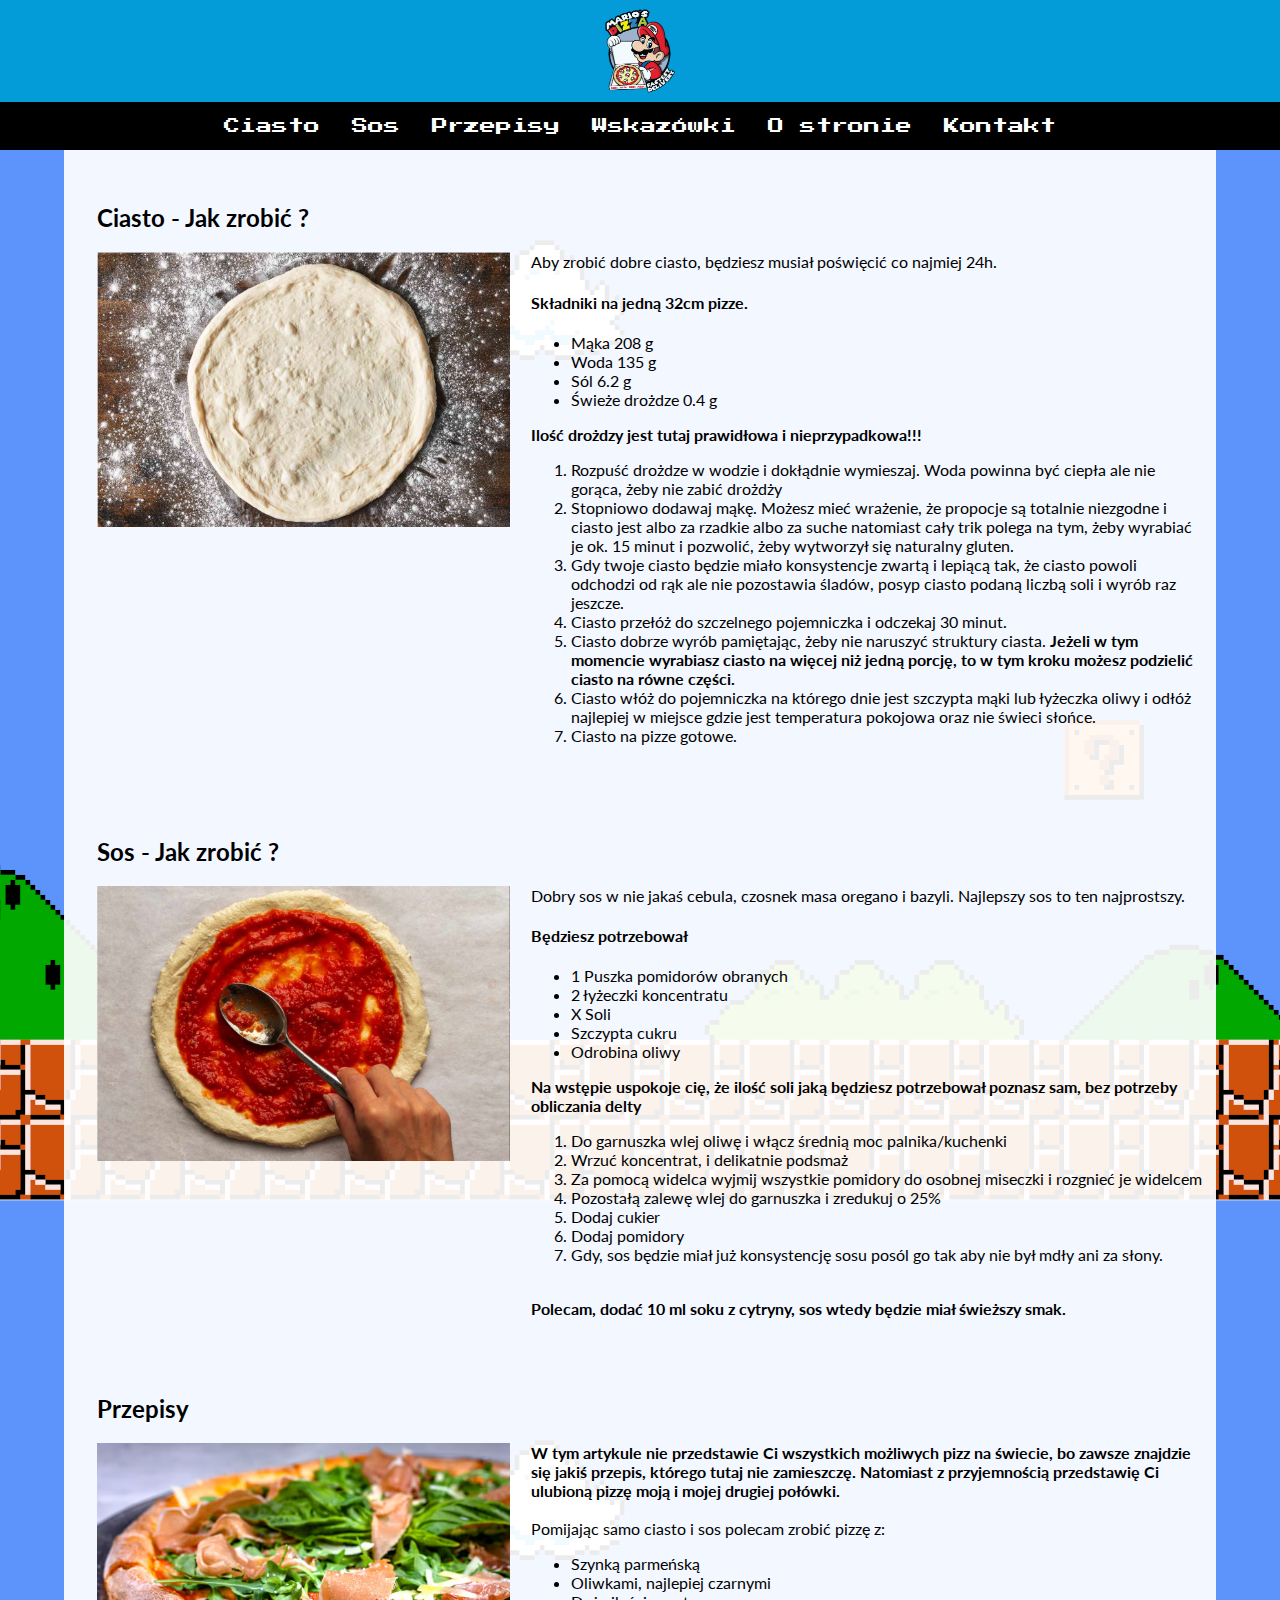
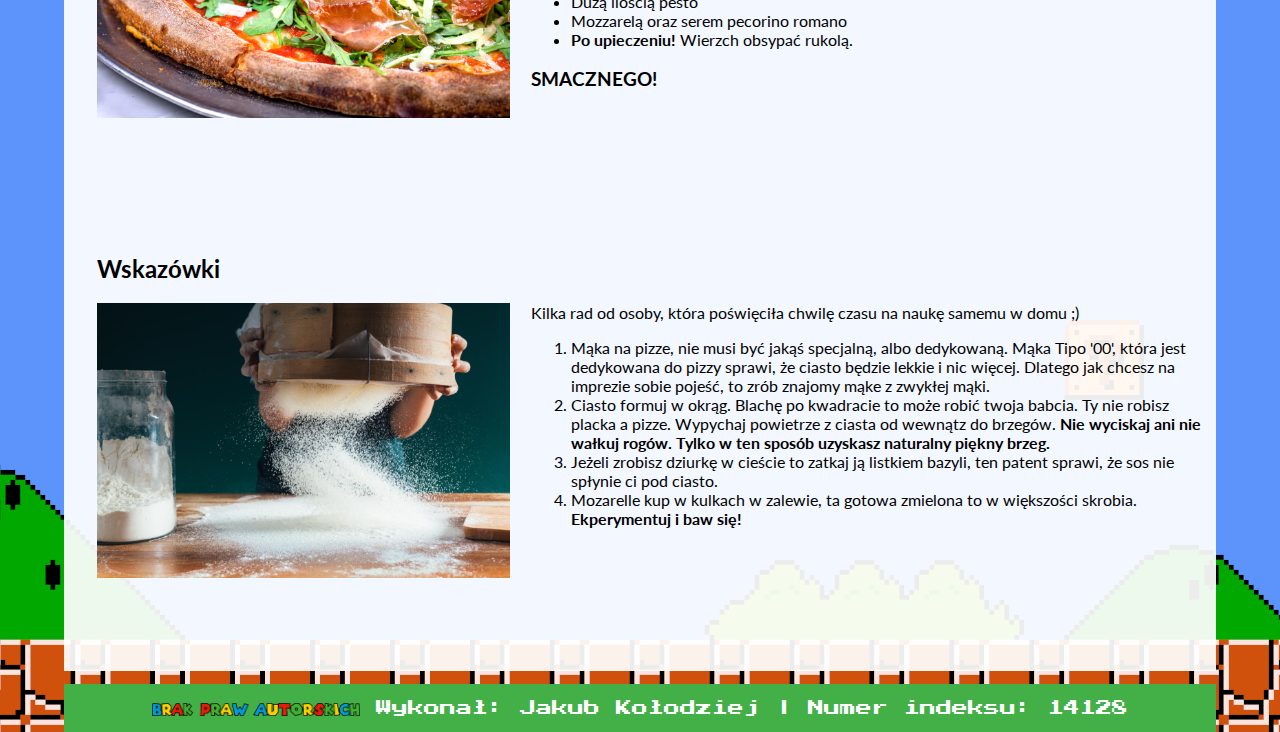
<file: index.html>
<!DOCTYPE html>
<html lang="en">

<head>
    <meta charset="UTF-8">
    <meta http-equiv="X-UA-Compatible" content="IE=edge">
    <meta name="viewport" content="width=device-width, initial-scale=1.0">
    <link rel="stylesheet" href="style.css">
    <link rel="preconnect" href="https://fonts.googleapis.com">
    <link rel="preconnect" href="https://fonts.gstatic.com" crossorigin>
    <link href="https://fonts.googleapis.com/css2?family=Lato:ital,wght@1,300&family=Press+Start+2P&display=swap"
        rel="stylesheet">
    <link href="https://fonts.googleapis.com/css2?family=Press+Start+2P&display=swap" rel="stylesheet">

    <link rel="shortcut icon" href="images/favicon.png" type="image/x-icon">
    <script src="script.js" defer></script>
    <title>Mario's Pizza</title>
</head>

<body>
    <header>
        <a href="index.html">
            <img href="index.html" class="logo" src="images/NavLogo.png" alt="Main reustaurant logo">
        </a>
    </header>


    <nav class="navbar">

        <a href="#" class="toggle-button">
            <span class="bar"></span>
            <span class="bar"></span>
            <span class="bar"></span>


        </a>
        <div class="navbar-links">
            <ul>
                <li><a href="#dough">Ciasto</a></li>
                <li><a href="#sauce">Sos</a></li>
                <li><a href="#recipies">Przepisy</a></li>
                <li><a href="#tips">Wskazówki</a></li>
                <li><a href="about/about.html">O stronie</a></li>
                <li><a href="contact/contact.html">Kontakt</a></li>
            </ul>
        </div>
    </nav>
    <article class="flexibility">
        <aside>
            <!-- Ciasto -->
            <div id="dough" class="recipe">
                <h2>Ciasto - Jak zrobić ?</h2>
                <div class="container">
                    <img src="images/PizzaDough.png" alt="Ilustracja ciasta na Pizze">
                    <div class="description">
                        <a>Aby zrobić dobre ciasto, będziesz musiał poświęcić co najmiej 24h.</a><br>
                        <h4>Składniki na jedną 32cm pizze.</h4>
                        <ul>
                            <li>Mąka 208 g</li>
                            <li>Woda 135 g</li>
                            <li>Sól 6.2 g</li>
                            <li>Świeże drożdze 0.4 g</li>
                        </ul>
                        <b>Ilość drożdzy jest tutaj prawidłowa i nieprzypadkowa!!!</b>
                        <br>

                        <ol>
                            <li>Rozpuść drożdze w wodzie i dokłądnie wymieszaj. Woda powinna być ciepła ale nie gorąca,
                                żeby nie zabić drożdży</li>
                            <li>Stopniowo dodawaj mąkę. Możesz mieć wrażenie, że propocje są totalnie niezgodne i ciasto
                                jest albo za rzadkie albo za suche natomiast cały trik polega na tym, żeby wyrabiać je
                                ok. 15 minut i pozwolić, żeby wytworzył się naturalny gluten.</li>
                            <li>Gdy twoje ciasto będzie miało konsystencje zwartą i lepiącą tak, że ciasto powoli
                                odchodzi od rąk ale nie pozostawia śladów, posyp ciasto podaną liczbą soli i wyrób raz
                                jeszcze.</li>
                            <li>Ciasto przełóż do szczelnego pojemniczka i odczekaj 30 minut.</li>
                            <li>Ciasto dobrze wyrób pamiętając, żeby nie naruszyć struktury ciasta. <b>Jeżeli w tym
                                    momencie wyrabiasz ciasto na więcej niż jedną porcję, to w tym kroku możesz
                                    podzielić ciasto na równe części.</b></li>
                            <li>Ciasto włóż do pojemniczka na którego dnie jest szczypta mąki lub łyżeczka oliwy i odłóż
                                najlepiej w miejsce gdzie jest temperatura pokojowa oraz nie świeci słońce.</li>
                            <li>Ciasto na pizze gotowe.</li>
                        </ol>


                    </div>
                </div>
            </div>

            <!-- Sos -->
            <div id="sauce" class="recipe">
                <h2>Sos - Jak zrobić ?</h2>
                <div class="container">
                    <img src="images/PizzaSauce.png" alt="Ilustracja sosu na pizzy">
                    <div class="description">
                        <a>Dobry sos w nie jakaś cebula, czosnek masa oregano i bazyli. Najlepszy sos to ten
                            najprostszy.</a><br>
                        <h4>Będziesz potrzebował</h4>
                        <ul>
                            <li>1 Puszka pomidorów obranych </li>
                            <li>2 łyżeczki koncentratu </li>
                            <li>X Soli </li>
                            <li>Szczypta cukru </li>
                            <li>Odrobina oliwy </li>
                        </ul>
                        <b>Na wstępie uspokoje cię, że ilość soli jaką będziesz potrzebował poznasz sam, bez potrzeby
                            obliczania delty</b>
                        <br>

                        <ol>
                            <li>Do garnuszka wlej oliwę i włącz średnią moc palnika/kuchenki</li>
                            <li>Wrzuć koncentrat, i delikatnie podsmaż</li>
                            <li>Za pomocą widelca wyjmij wszystkie pomidory do osobnej miseczki i rozgnieć je widelcem
                            </li>
                            <li>Pozostałą zalewę wlej do garnuszka i zredukuj o 25%</li>
                            <li>Dodaj cukier</li>
                            <li>Dodaj pomidory</li>
                            <li>Gdy, sos będzie miał już konsystencję sosu posól go tak aby nie był mdły ani za słony.
                            </li>
                        </ol>
                        <br>
                        <b>Polecam, dodać 10 ml soku z cytryny, sos wtedy będzie miał świeższy smak.</b>
                    </div>
                </div>
            </div>

            <!-- Przepisy -->
            <div id="recipies" class="recipe">
                <h2>Przepisy</h2>
                <div class="container">
                    <img src="images/PizzaImage.png" alt="Ilustracja pizzy z składnikami">
                    <div class="description">
                        <b> W tym artykule nie przedstawie Ci wszystkich możliwych pizz na świecie, bo zawsze znajdzie
                            się jakiś przepis, którego tutaj nie zamieszczę. Natomiast z przyjemnością przedstawię Ci
                            ulubioną pizzę moją i mojej drugiej połówki.</b>
                        <br>
                        <br>
                        <a> Pomijając samo ciasto i sos polecam zrobić pizzę z:</a>
                        <ul>
                            <li>Szynką parmeńską</li>
                            <li>Oliwkami, najlepiej czarnymi</li>
                            <li>Dużą ilością pesto</li>
                            <li>Mozzarelą oraz serem pecorino romano</li>
                            <li><b>Po upieczeniu! </b>Wierzch obsypać rukolą.</li>
                        </ul>
                        <h3>SMACZNEGO!</h3>
                    </div>
                </div>
            </div>

            <!-- Wskazówki -->
            <div id="tips" class="recipe">
                <h2>Wskazówki</h2>
                <div class="container">
                    <img src="images/Tips.png" alt="Ilustracja wzkazówek">
                    <div class="description">
                        <a>Kilka rad od osoby, która poświęciła chwilę czasu na naukę samemu w domu ;) </a>
                        <ol>
                            <li>Mąka na pizze, nie musi być jakąś specjalną, albo dedykowaną. Mąka Tipo '00', która jest
                                dedykowana do pizzy sprawi, że ciasto będzie lekkie i nic więcej. Dlatego jak chcesz na
                                imprezie sobie pojeść, to zrób znajomy mąke z zwykłej mąki.</li>
                            <li>Ciasto formuj w okrąg. Blachę po kwadracie to może robić twoja babcia. Ty nie robisz
                                placka a pizze. Wypychaj powietrze z ciasta od wewnątz do brzegów.<b> Nie wyciskaj ani
                                    nie wałkuj rogów. Tylko w ten sposób uzyskasz naturalny piękny brzeg.</b></li>
                            <li>Jeżeli zrobisz dziurkę w cieście to zatkaj ją listkiem bazyli, ten patent sprawi, że sos
                                nie spłynie ci pod ciasto.</li>
                            <li>Mozarelle kup w kulkach w zalewie, ta gotowa zmielona to w większości skrobia. </li>
                            <b>Ekperymentuj i baw się!</b>



                        </ol>
                    </div>
                </div>
            </div>

        </aside>

    </article>
    <footer class="flexibility">
        <p><img src="images/NoRights.png" alt="Brak praw autorskich"> Wykonał: Jakub Kołodziej | Numer indeksu: 14128
        </p>

    </footer>
</body>

</html>
</file>
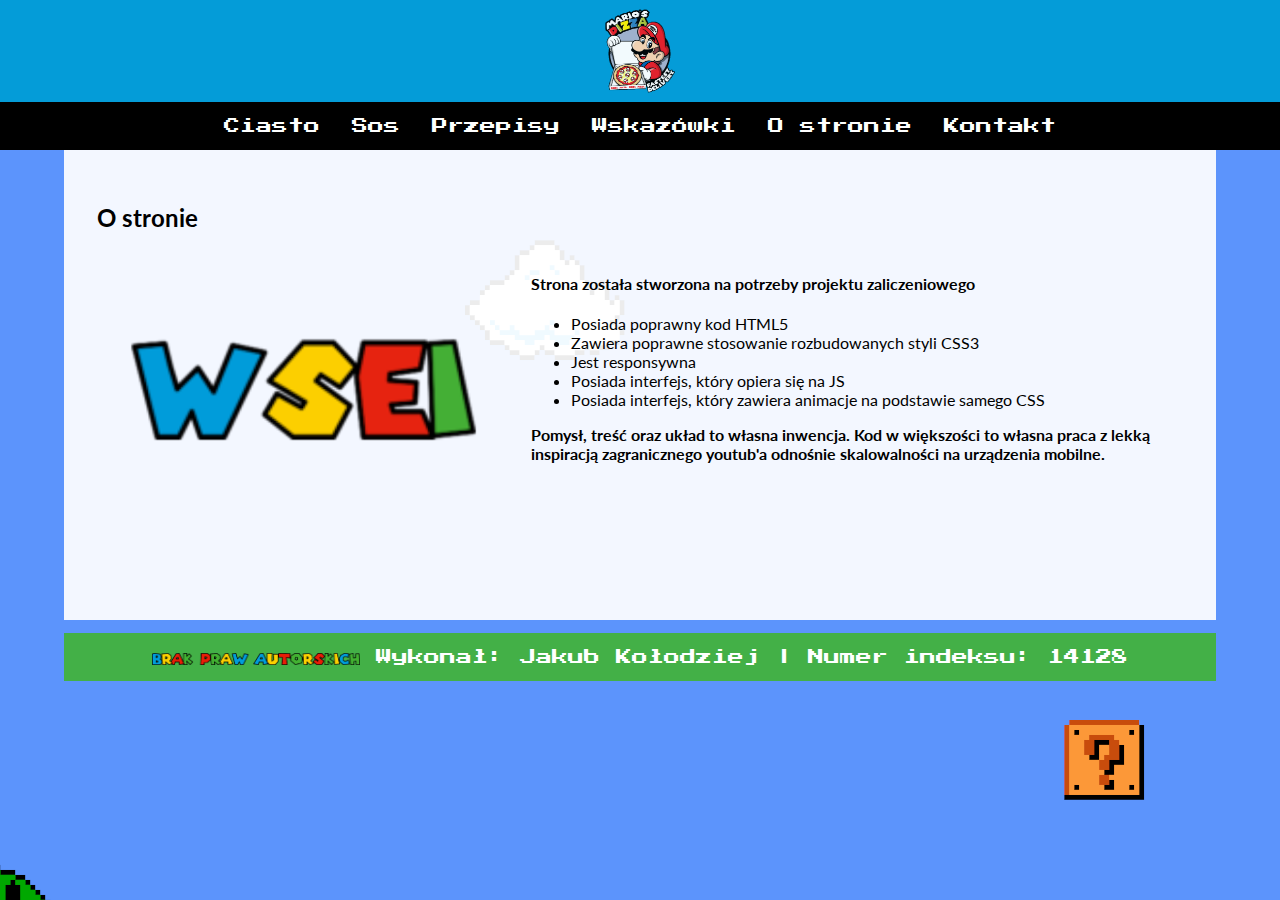
<file: about/about.html>
<!DOCTYPE html>
<html lang="en">

<head>
  <meta charset="UTF-8">
  <meta http-equiv="X-UA-Compatible" content="IE=edge">
  <meta name="viewport" content="width=device-width, initial-scale=1.0">
  <link rel="stylesheet" href="../style.css">
  <link rel="preconnect" href="https://fonts.googleapis.com">
  <link rel="preconnect" href="https://fonts.gstatic.com" crossorigin>
  <link href="https://fonts.googleapis.com/css2?family=Lato:ital,wght@1,300&family=Press+Start+2P&display=swap"
    rel="stylesheet">
  <link href="https://fonts.googleapis.com/css2?family=Press+Start+2P&display=swap" rel="stylesheet">

  <link rel="shortcut icon" href="../images/favicon.png" type="image/x-icon">
  <script src="../script.js" defer></script>
  <title>O stronie</title>
</head>

<body>
  <header>
    <a href="..\index.html">
      <img class="logo" src="../images/NavLogo.png" alt="Main reustaurant logo">
    </a>
  </header>


  <nav class="navbar">

    <a href="#" class="toggle-button">
      <span class="bar"></span>
      <span class="bar"></span>
      <span class="bar"></span>


    </a>
    <div class="navbar-links">
      <ul>
        <li><a href="../index.html#dough">Ciasto</a></li>
        <li><a href="../index.html#sauce">Sos</a></li>
        <li><a href="../index.html#recipies">Przepisy</a></li>
        <li><a href="../index.html#tips">Wskazówki</a></li>
        <li><a href="#">O stronie</a></li>
        <li><a href="../contact/contact.html">Kontakt</a></li>
      </ul>
    </div>
  </nav>
  <article class="flexibility">
    <aside>

      <!-- O stronie -->
      <div id="About" class="recipe">
        <h2>O stronie</h2>
        <div class="container">

          <img src="../images/WseiLogo.png" alt="Nazwa uczelni w stylu Mario">

          <div class="description">

            <h4>Strona została stworzona na potrzeby projektu zaliczeniowego</h4>
            <ul>
              <li>Posiada poprawny kod HTML5 </li>
              <li>Zawiera poprawne stosowanie rozbudowanych styli CSS3</li>
              <li>Jest responsywna</li>
              <li>Posiada interfejs, który opiera się na JS</li>
              <li>Posiada interfejs, który zawiera animacje na podstawie samego CSS</li>
            </ul>
            <b>Pomysł, treść oraz układ to własna inwencja. Kod w większości to własna praca z lekką inspiracją
              zagranicznego youtub'a odnośnie skalowalności na urządzenia mobilne.</b>



          </div>
        </div>
      </div>



    </aside>

  </article>
  <footer class="flexibility">
    <p><img src="../images/NoRights.png" alt="Brak praw autorskich"> Wykonał: Jakub Kołodziej | Numer indeksu: 14128</p>

  </footer>
</body>

</html>
</file>
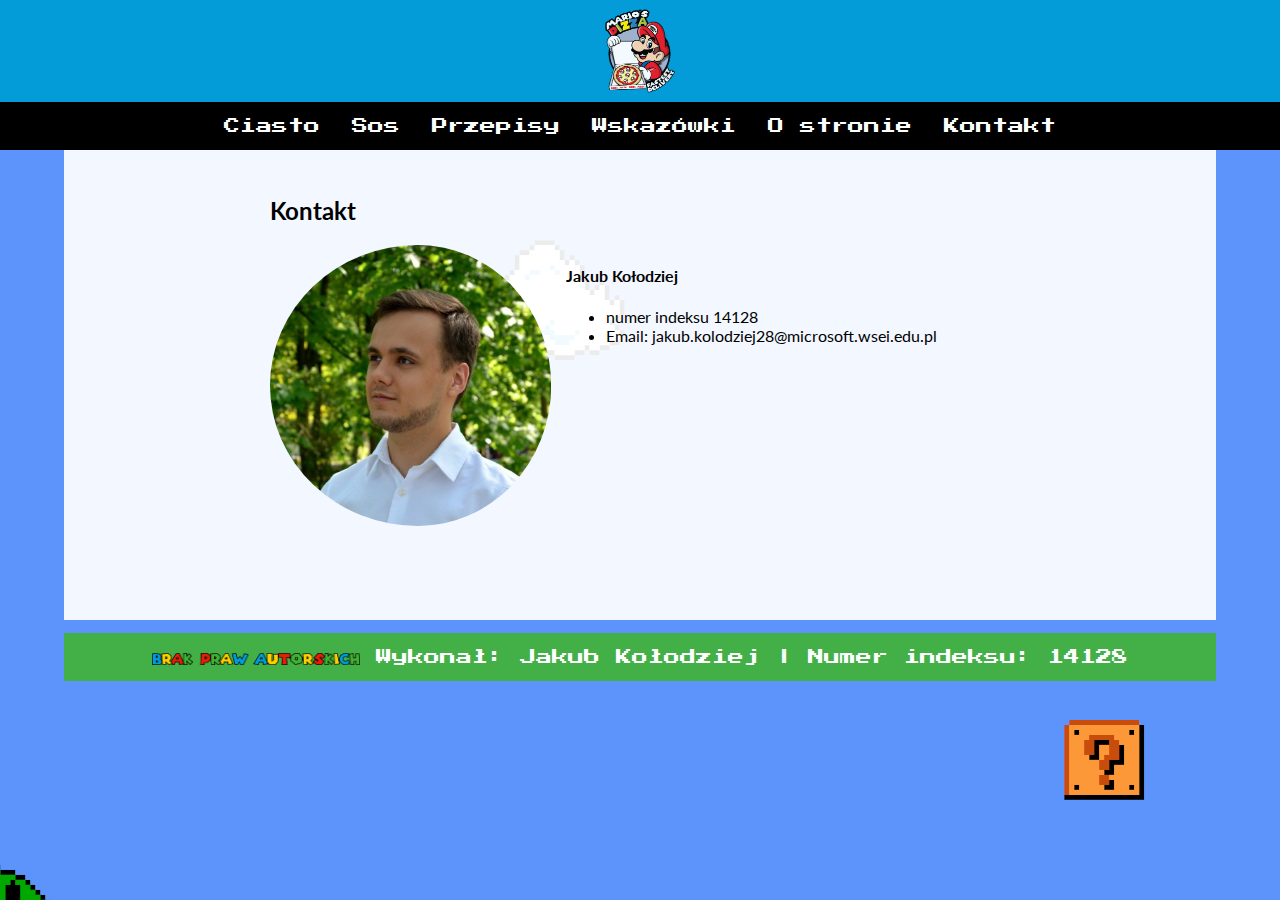
<file: contact/contact.html>
<!DOCTYPE html>
<html lang="en">

<head>
  <meta charset="UTF-8">
  <meta http-equiv="X-UA-Compatible" content="IE=edge">
  <meta name="viewport" content="width=device-width, initial-scale=1.0">
  <link rel="stylesheet" href="../style.css">
  <link rel="preconnect" href="https://fonts.googleapis.com">
  <link rel="preconnect" href="https://fonts.gstatic.com" crossorigin>
  <link href="https://fonts.googleapis.com/css2?family=Lato:ital,wght@1,300&family=Press+Start+2P&display=swap"
    rel="stylesheet">
  <link href="https://fonts.googleapis.com/css2?family=Press+Start+2P&display=swap" rel="stylesheet">

  <link rel="shortcut icon" href="../images/favicon.png" type="image/x-icon">
  <script src="../script.js" defer></script>
  <title>Informacje kontaktowe</title>
</head>

<body>
  <header>
    <a href="..\index.html">
      <img class="logo" src="../images/NavLogo.png" alt="Main reustaurant logo">
    </a>
  </header>


  <nav class="navbar">

    <a href="#" class="toggle-button">
      <span class="bar"></span>
      <span class="bar"></span>
      <span class="bar"></span>


    </a>
    <div class="navbar-links">
      <ul>
        <li><a href="../index.html#dough">Ciasto</a></li>
        <li><a href="../index.html#sauce">Sos</a></li>
        <li><a href="../index.html#recipies">Przepisy</a></li>
        <li><a href="../index.html#tips">Wskazówki</a></li>
        <li><a href="../about/about.html">O stronie</a></li>
        <li><a href="#">Kontakt</a></li>
      </ul>
    </div>
  </nav>
  <article class="flexibility">
    <aside>

      <!-- O stronie -->
      <div id="About" class="recipe">
        <h2>Kontakt</h2>
        <div class="container">

          <img class="PhotoProfile"
            src="../images/ProfilePhoto.jfif"
            alt="Nazwa uczelni w stylu Mario">

          <div class="description">

            <h4>Jakub Kołodziej</h4>
            <ul>
              <li>numer indeksu 14128</li>
              <li><a>Email: jakub.kolodziej28@microsoft.wsei.edu.pl</a></li>
            </ul>


          </div>
        </div>
      </div>



    </aside>

  </article>
  <footer class="flexibility">
    <p><img src="../images/NoRights.png" alt="Brak praw autorskich"> Wykonał: Jakub Kołodziej | Numer indeksu: 14128</p>

  </footer>
</body>

</html>
</file>
<file: style.css>
/* Basic Css */
* {
    box-sizing: border-box;
}

body {
    margin: 0;
    padding: 0;
    background-image: url(images/BackgroundImage.png);

}


/* Header CSS */
header a {
    display: flex;
    justify-content: center;
    align-items: center;
    background-color: #049cd8;
}

.logo {

    width: 8%;
    height: auto;
    opacity: 0.95;
    transition: opacity 230ms ease-in-out;
    animation: LogoRotation 4s ease-in-out infinite;
}

@keyframes LogoRotation {
    0% {
        /* Logo obrócone w lewo */
        transform: rotate(-20deg);
    }

    50% {
        /* Logo obrócone w prawo */
        transform: rotate(10deg);
    }

    100% {
        /* Logo znowu obrócone w lewo */
        transform: rotate(-20deg);
    }
}

.logo:hover {
    opacity: 1;
    cursor: pointer;
}

/* Nav CSS */

.navbar {
    display: flex;
    justify-content: space-around;
    align-items: center;
    background-color: #000;
    color: white;
    font-family: 'Press Start 2P', cursive;

}

.navbar-links {
    height: 100%;
}

.navbar-links ul {
    display: flex;
    margin: 0;
    padding: 0;
}

.navbar-links li {
    list-style: none;
}

.navbar-links li a {
    display: block;
    text-decoration: none;
    color: white;
    padding: 1rem;
}

.navbar-links li:hover {
    background-color: #555;
}

.toggle-button {
    position: absolute;
    top: .75rem;
    right: 1rem;
    display: none;
    flex-direction: column;
    justify-content: space-between;
    width: 30px;
    height: 21px;
}

.toggle-button .bar {
    height: 3px;
    width: 100%;
    background-color: white;
    border-radius: 10px;
}

/* Article CSS */

article {

    background-color: hsla(0, 0%, 100%, 0.925);
    display: flex;
    justify-content: center;
    align-items: center;
    font-family: lato;
}

/* Recipe CSS */
.recipe {
    min-height: 450px;
    width: auto;
    padding: 2%;
    margin: 10px;
}


.recipe img {
    padding-right: 2%;
    width: 40%;
    height: auto;

}


/* Recipe Description */
.description {
    min-width: 62%;
}

/* Recipe Container */
.container {
    display: flex;
    justify-content: space-around;
    align-items: flex-start;

}

/* Contact CSS */
.PhotoProfile {
    border-radius: 50%;
}


/* Footer CSS */

footer {
    background-color: #43b047;
    color: white;
    font-size: medium;
    display: flex;
    justify-content: space-evenly;
    text-align: center;
    align-items: center;
    font-family: 'Press Start 2P', cursive;
    margin-top: 1%;
}

footer img {
    width: 18%;
    height: auto;
}

.flexibility {
    width: 90%;
    margin-left: 5%;
    margin-right: 5%;
}

/* Mobile Device View */

@media (max-width: 800px) {

    .logo {

        width: 15%;
        height: auto;
    }


    .navbar {
        flex-direction: column;
        align-items: flex-start;
    }


    .toggle-button {
        display: flex;
    }


    .navbar-links {
        display: none;
        width: 100%;
    }


    .navbar-links ul {
        width: 100%;
        flex-direction: column;
    }


    .navbar-links ul li {
        text-align: center;
    }


    .navbar-links ul li a {
        padding: .5rem 1rem;
    }


    .navbar-links.active {
        display: flex;
    }


    .flexibility {
        width: 100%;
        margin: 0;
    }


    .container {
        flex-wrap: wrap;
    }


    .container img {
        width: 100%;
        height: auto;
        float: left
    }


    footer img {
        display: none;

    }
}
</file>
